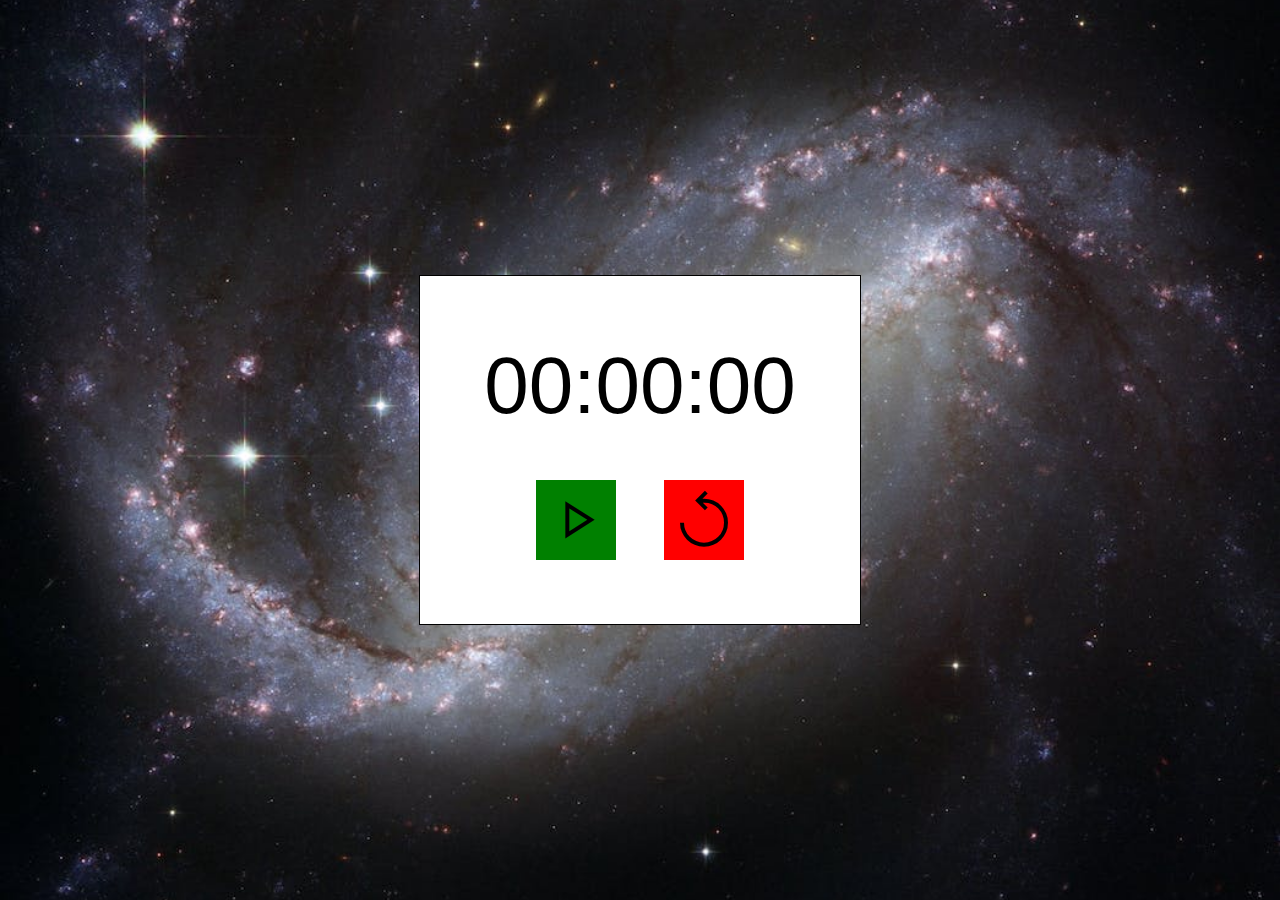
<file: crono/index.html>
<!DOCTYPE html>
<html lang="es">
<head>
    <meta charset="UTF-8">
    <meta name="viewport" content="width=device-width, initial-scale=1.0">
    <link rel="stylesheet" href="https://fonts.googleapis.com/css2?family=Material+Symbols+Outlined:opsz,wght,FILL,GRAD@48,400,1,0" />
    <link rel="stylesheet" href="styles.css">
    <title>Cronometro</title>
</head>
<body>
    <div class="container">
        <div class="cronometro" id="cronometro">00:00:00</div>
        <div class="buttons">
            <button id="playpause-btn" class="play">
                <span class="material-symbols-outlined">
                    play_arrow
                    </span>
            </button>
            <button id="restart-btn">
                <span class="material-symbols-outlined">
                    replay
                    </span>
            </button>
        </div>
    </div>
    <script src="main.js"></script>
</body>
</html>
</file>
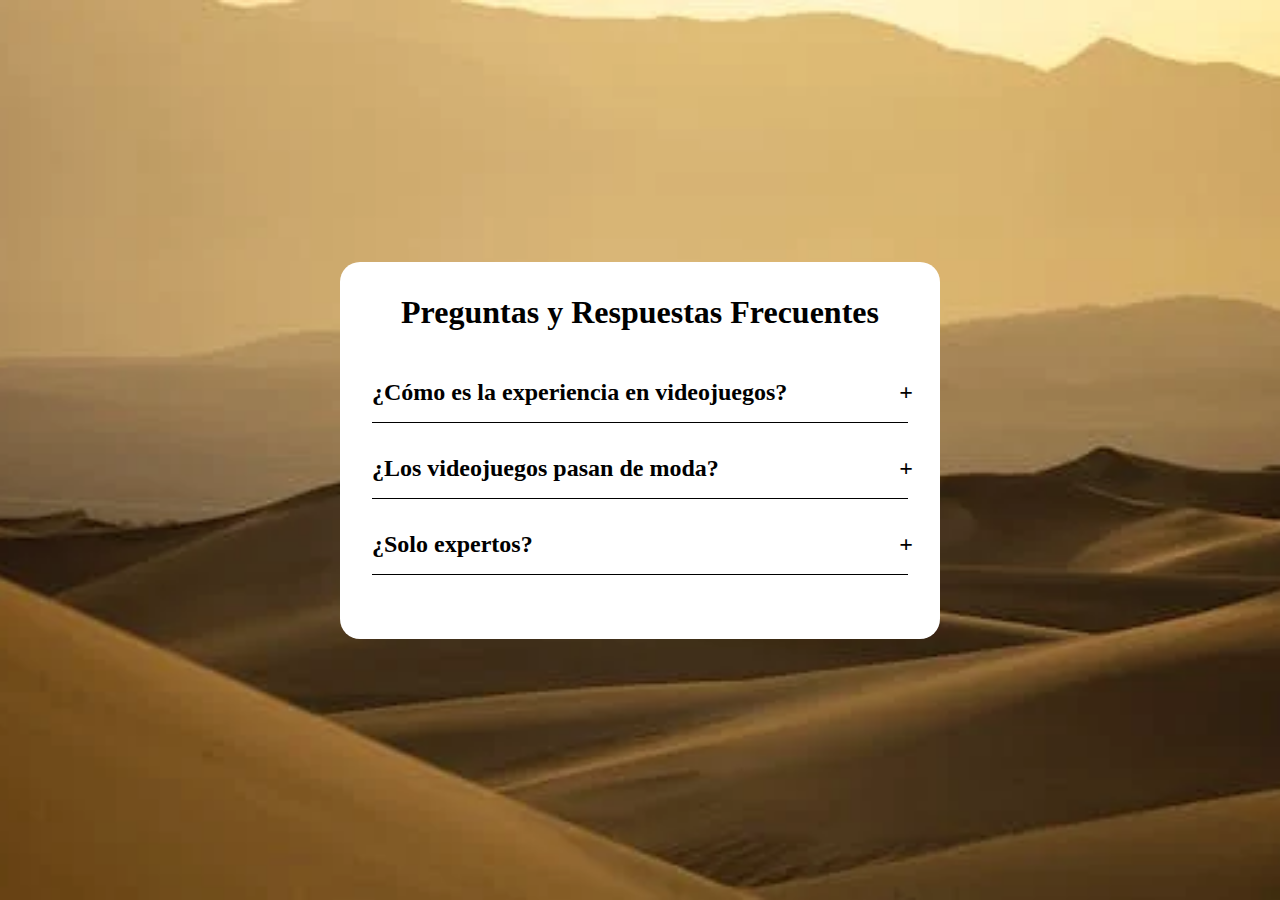
<file: faq/index.html>
<!DOCTYPE html>
<html lang="es">
<head>
    <meta charset="UTF-8">
    <meta name="viewport" content="width=device-width, initial-scale=1.0">
    <link rel="stylesheet" href="styles.css">
    <title>Accordion FAQ</title>
</head>
<body>
    <div class="container">
        <h1>Preguntas y Respuestas Frecuentes</h1>
        <div class="question">
            <p class="question-text">¿Cómo es la experiencia en videojuegos?</p>
            <p class="answer">Los videojuegos ofrecen una experiencia inigualable llena de emoción y diversión. Desde la acción frenética hasta los desafíos estratégicos, hay algo para todos. Además, los avances tecnológicos continúan elevando la calidad de los gráficos y la inmersión en los juegos.</p>
        </div>
        <div class="question">
            <p class="question-text">¿Los videojuegos pasan de moda?</p>
            <p class="answer">Los videojuegos son una forma de entretenimiento que nunca pasa de moda. Con cada avance en la industria, los juegos se vuelven más realistas y emocionantes. Prepárate para una experiencia inmersiva que te dejará sin aliento.</p>
        </div>
        <div class="question">
            <p class="question-text">¿Solo expertos?</p>
            <p class="answer">Los videojuegos son un pasatiempo increíblemente divertido que te transporta a mundos llenos de aventuras y desafíos. No importa si eres un jugador casual o un experto, siempre encontrarás algo emocionante y gratificante en el mundo de los videojuegos.</p>
        </div>
    </div>
    <script src="main.js"></script>
</body>
</html>
</file>
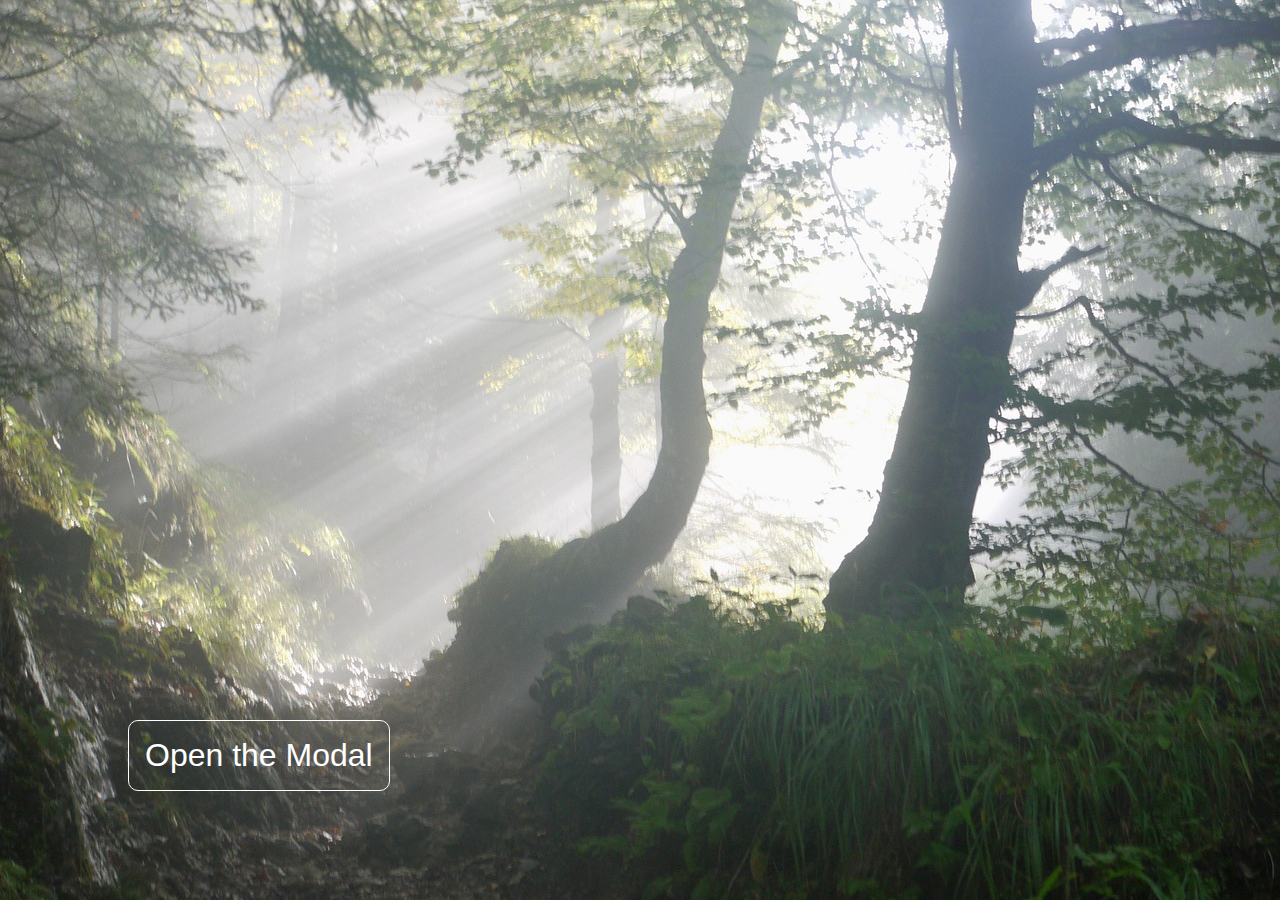
<file: modal/index.html>
<!DOCTYPE html>
<html lang="es">
<head>
    <meta charset="UTF-8">
    <meta name="viewport" content="width=device-width, initial-scale=1.0">
    <link rel="stylesheet" href="https://fonts.googleapis.com/css2?family=Material+Symbols+Outlined:opsz,wght,FILL,GRAD@48,700,0,0" />
    <link rel="stylesheet" href="styles.css">
    <title>Modal</title>
</head>
<body>
    <div class="container" id="container">
        <div class="modal" id="modal">
            <div id="closeBtn"><span class="material-symbols-outlined">
                close
            </span></div>
            <h1>Este es el Modal</h1>
        </div>
        <button id="openBtn">Open the Modal</button>
    </div>
    <script src="main.js"></script>
</body>
</html>
</file>
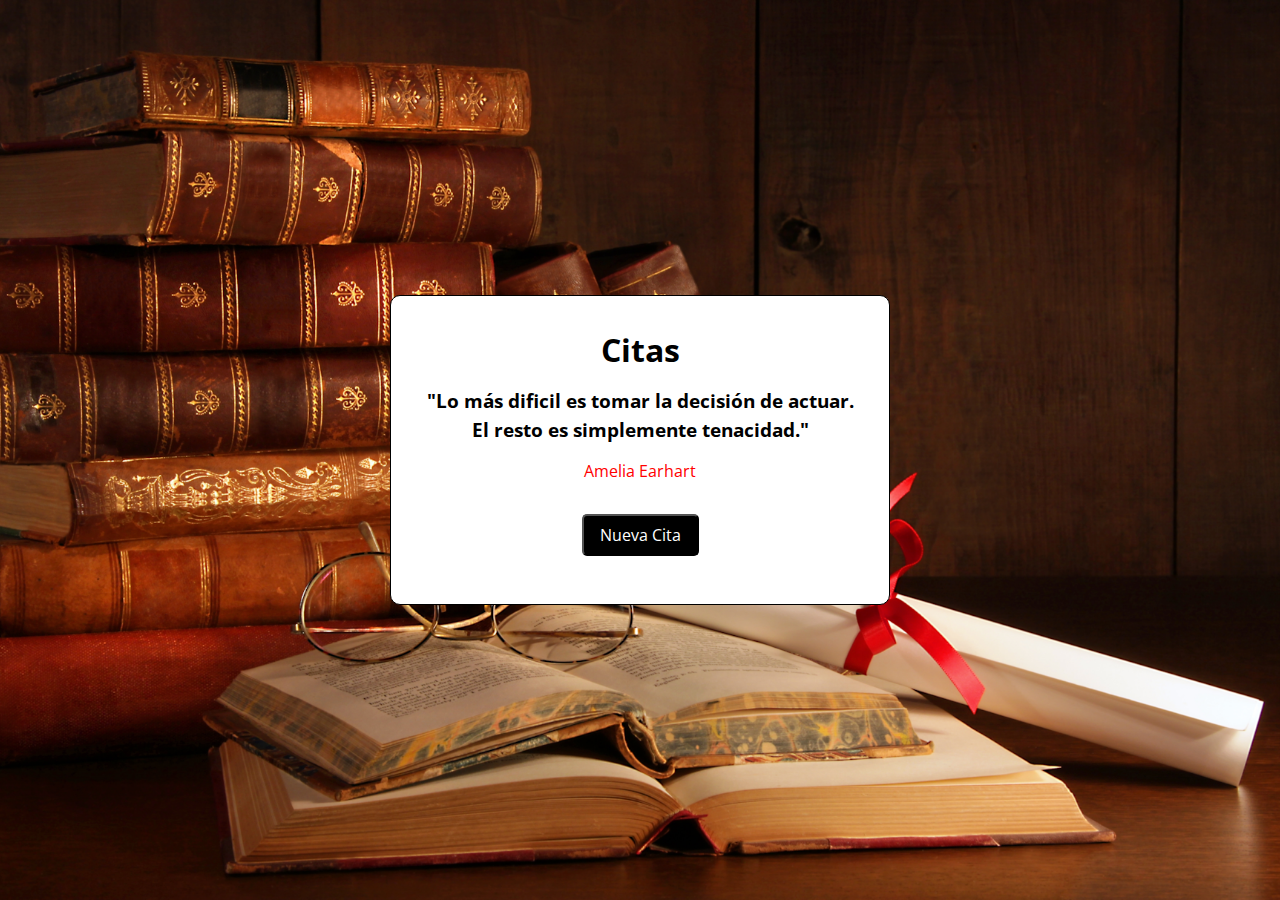
<file: quotes-machine/index.html>
<!DOCTYPE html>
<html lang="es">
<head>
    <meta charset="UTF-8">
    <meta name="viewport" content="width=device-width, initial-scale=1.0">
    <link rel="preconnect" href="https://fonts.googleapis.com">
    <link rel="preconnect" href="https://fonts.gstatic.com" crossorigin>
    <link href="https://fonts.googleapis.com/css2?family=Open+Sans&display=swap" rel="stylesheet">
    <link rel="stylesheet" href="styles.css">
    <title>Quote Machine</title>
</head>
<body>
    <div class="container">
        <h1>Citas</h1>
        <p class="texto" id="texto"></p>
        <p class="autor" id="autor"></p>
        <button id="btn">Nueva Cita</button>
    </div>
    <script src="main.js"></script>
</body>
</html>
</file>
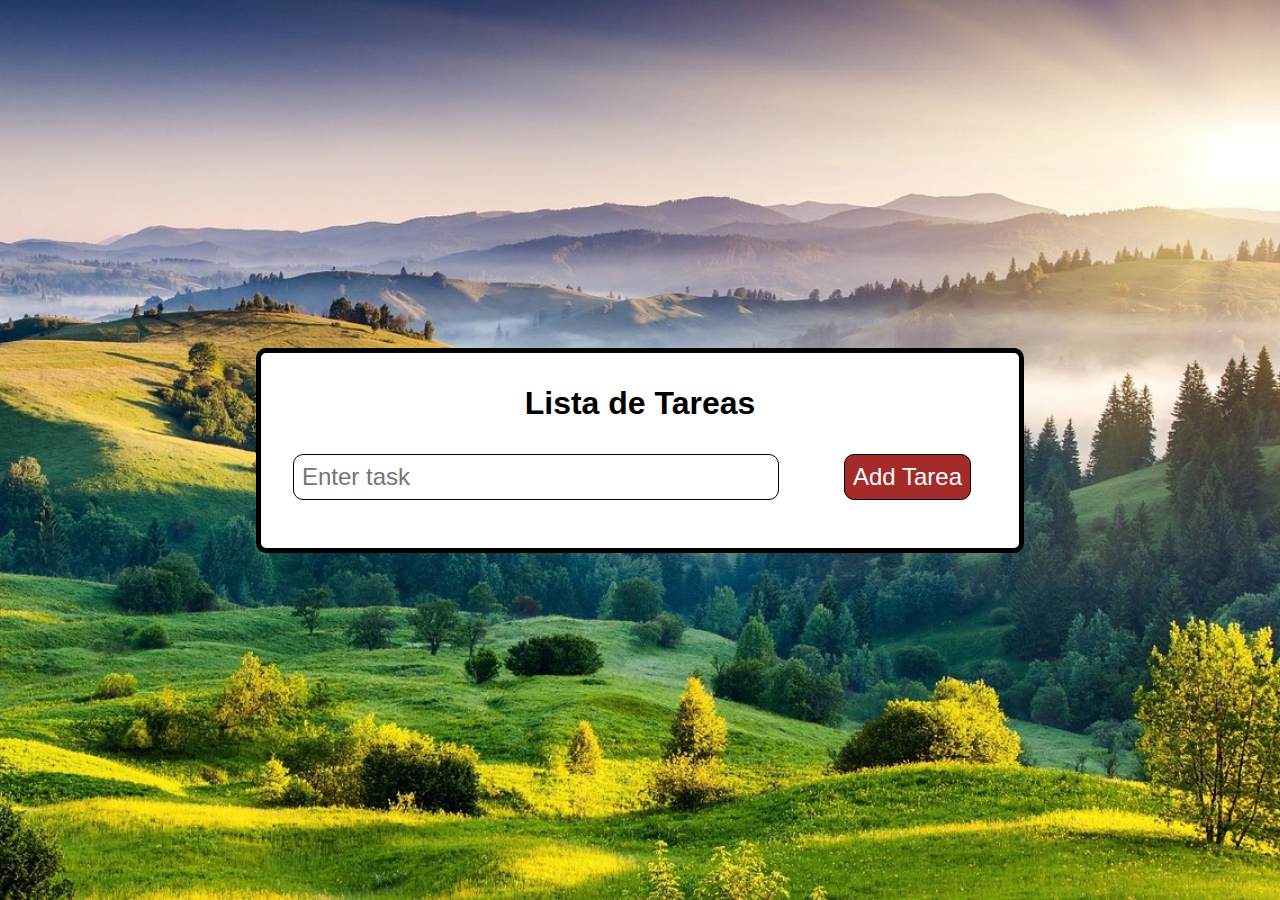
<file: todolist/index.html>
<!DOCTYPE html>
<html lang="es">
<head>
    <meta charset="UTF-8">
    <meta name="viewport" content="width=device-width, initial-scale=1.0">
    <link rel="stylesheet" href="https://fonts.googleapis.com/css2?family=Material+Symbols+Outlined:opsz,wght,FILL,GRAD@48,400,1,0" />
    <link rel="stylesheet" href="styles.css">
    <title>Todo List</title>
</head>
<body>
    <div class="task-container">
        <h1>Lista de Tareas</h1>
        <div class="add-task-form">
            <input type="text" id="input-tarea" placeholder="Enter task">
            <button type="submit" id="add-tarea">Add Tarea</button>
        </div>
        <div id="task-list">
        </div>
    </div>
    <script src="main.js"></script>
</body>
</html>
</file>
<file: crono/styles.css>
* {
    box-sizing: border-box;
    padding: 0;
    margin: 0;
    font-family: Verdana, Geneva, Tahoma, sans-serif;
}

body {
    background: url(./sky-space-dark-galaxy.jpg) no-repeat center center/ cover;
    height: 100vh;
    display: flex;
    justify-content: center;
    align-items: center;
}

.container {
    background-color: white;
    text-align: center;
    padding: 4rem;
    border: 1px solid black;
}

.cronometro {
    font-size: 5rem;
    font-weight: 500;
}

.buttons {
    margin-top: 3rem;
    display: flex;
    justify-content: center;
    align-items: center;
}

.buttons button {
    display: flex;
    justify-content: center;
    align-items: center;
    margin: 0 1.5rem;
    border: none;
    cursor: pointer;
    padding: 0.5rem;
}

.buttons button span {
    font-size: 4rem;
}

.play {
    background-color: green;
}

.pausa {
    background-color: yellow;
}

#restart-btn {
    background-color: red;
}
</file>
<file: faq/styles.css>
*{
    box-sizing: border-box;
    padding: 0;
    margin: 0;
}

body{
    background: url(./desierto.png) no-repeat center center/ cover;
    height: 100vh;
    display: flex;
    justify-content: center;
    align-items: center;
}

.container {
    background-color: white;
    max-width: 600px;
    margin: 1rem;
    padding: 2rem;
    border-radius: 20px;
}

.container h1 {
    margin-bottom: 3rem;
    text-align: center;
}

.question {
    margin: 1rem 0;
}

.question-text {
    font-size: 1.5rem;
    font-weight: bold;
    padding-bottom: 1rem;
    border-bottom: 1px solid black;
    position: relative;
    cursor: pointer;
}

.question-text::after{
    content: "+";
    position: absolute;
    right: -5px;
}

.answer {
    font-size: 1.2rem;
    line-height: 1.5;
    margin-top: 1rem;
    height: 0;
    overflow: hidden;
}

.question.show .answer{
    height: auto;
}

.question.show .question-text::after{
    content: "-";
}
</file>
<file: modal/styles.css>
* {
    box-sizing: border-box;
    padding: 0;
    margin: 0;
    font-family: Verdana, Geneva, Tahoma, sans-serif;
}

body {
    background-image: url(./forest.png);
    background-repeat: no-repeat;
    background-position: center;
    background-size: cover;
    height: 100vh;
}

.container {
    height: 100vh;
    position: relative;
    display: flex;
    justify-content: center;
    align-items: center;
}

#openBtn {
    position: absolute;
    top: 80%;
    left: 10%;
    margin-right: 10%;
    font-size: 2rem;
    padding: 1rem;
    border: 1px solid white;
    background: transparent;
    color: white;
    border-radius: 10px;
    cursor: pointer;
    transition: all 0.5s;
}

#openBtn:hover {
    background-color: black;
    color: white;
}

.modal {
    background-color: white;
    padding: 2rem;
    border-radius: 10px;
    text-align: center;
    display: none;
    transition: all 0.5s;
}

.modal h1 {
    margin: 2rem;
}

#closeBtn {
    cursor: pointer;
    user-select: none;
    text-align: end;

}

#closeBtn span {
    font-size: 2rem;
    color: red;
}
</file>
<file: quotes-machine/styles.css>
* {
    box-sizing: border-box;
    padding: 0;
    margin: 0;
    font-family: 'Open Sans', sans-serif;
}

body {
    display: flex;
    justify-content: center;
    align-items: center;
    height: 100vh;
    background: url(./Books.png) no-repeat center center/ cover;
}


.container {
    max-width: 500px;
    background-color: white;
    padding: 2rem;
    text-align: center;
    border: 1px solid black;
    border-radius: 10px;
    margin: 1rem;
}

.container h1 {
    margin-bottom: 1rem;
}

.texto {
    font-size: 1.2rem;
    font-weight: bold;
    line-height: 1.5;
    margin: 1rem 0;
}

.autor {
    color: red;
    margin: 1rem 0;
}

.container button {
    background-color: black;
    color: white;
    font-size: 1rem;
    margin: 1rem 0;
    border-radius: 5px;
    padding: 0.5rem 1rem;
    cursor: pointer;
}

.container button:hover, .container button:active {
    background-color: white;
    color: black;
}
</file>
<file: todolist/styles.css>
* {
    box-sizing: border-box;
    padding: 0;
    margin: 0;
    font-family: Verdana, Geneva, Tahoma, sans-serif;
}

body {
    background: url(./montañas.jpg) no-repeat center center/ cover;
    min-height: 100vh;
    display: flex;
    justify-content: center;
    align-items: center;
}

.task-container {
    width: 60%;
    background-color: white;
    border: 5px solid black;
    border-radius: 10px;
    text-align: center;
    padding: 2rem;
}

.task-container h1 {
   margin-bottom: 1rem;
}

.add-task-form {
    width: 100%;
    display: flex;
    justify-content: space-between;
    align-items: center;
    flex-wrap: wrap;
}

.add-task-form input {
    min-width: 70%;
    font-size: 1.5rem;
    padding: 0.5rem;
    border: 1px solid black;
    border-radius: 10px;
}

.add-task-form button {
    font-size: 1.5rem;
    padding: 0.5rem;
    margin: 1rem;
    border-radius: 10px;
    background-color: brown;
    border: 1px solid black;
    color: white;
    cursor: pointer;
}

.tarea {
    margin-top: 2rem;
    background-color: antiquewhite;
    border: 1px solid black;
    border-radius: 10px;
    display: flex;
    justify-content: space-between;
    align-items: center;
    font-size: 2rem;
    padding: 1rem;
}

.tarea.done {
    background-color: rgb(170, 238, 170);
}

.tarea.done p{
    text-decoration: line-through;
}

.icons {
    display: flex;
    justify-content: center;
    align-items: center;
}


.tarea-hecha {
    font-size: 2rem;
    font-weight: bold;
    color: green;
    padding-right: 1rem;
    cursor: pointer;
}

.borrar-tarea {
    color: red;
    cursor: pointer;
}
</file>
